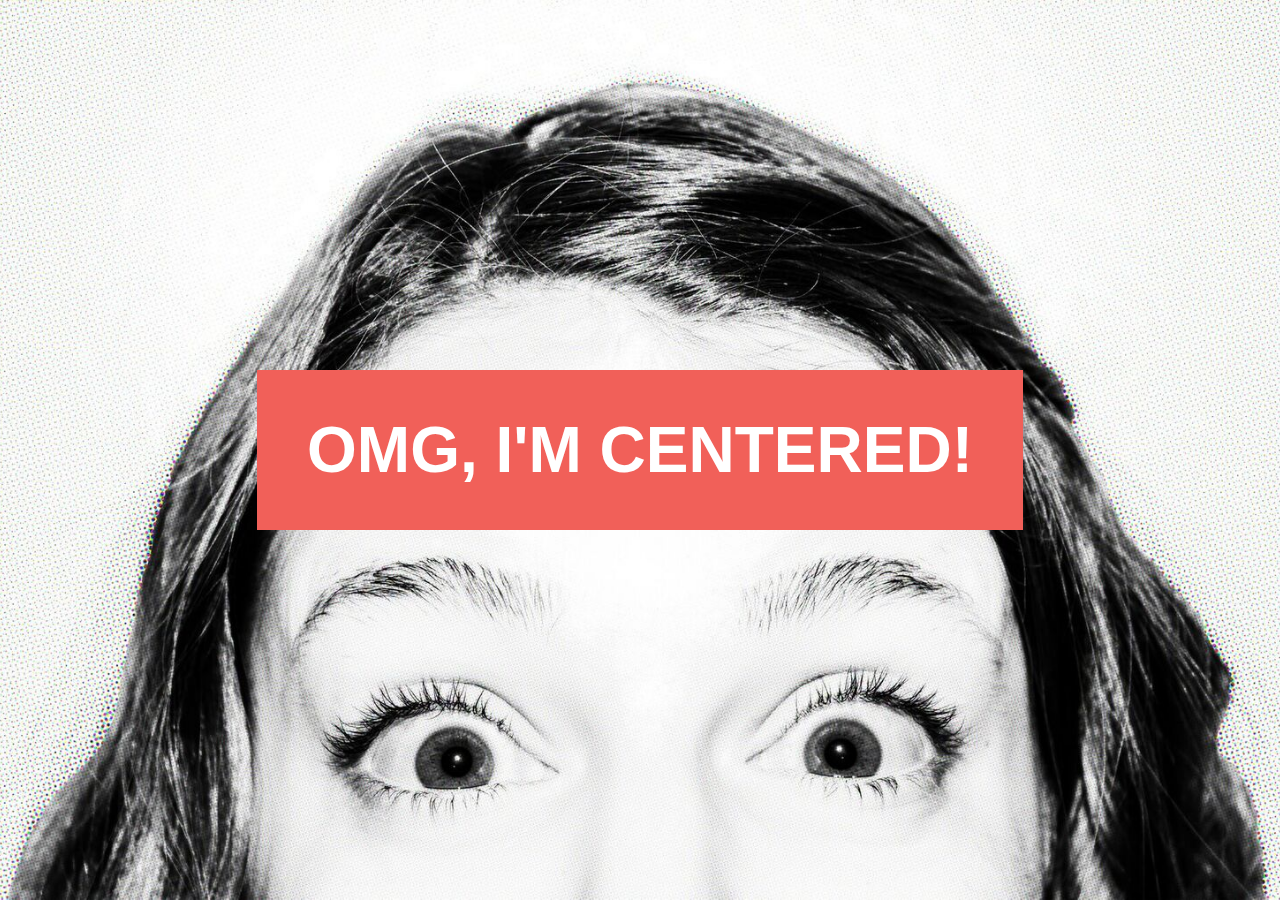
<file: center-flexbox/index.html>
<!DOCTYPE html>
<html lang="en">

<head>
  <meta charset="UTF-8">
  <title>Skillcrush Flexbox Example</title>
  <meta name="viewport" content="width=device-width, initial-scale=1.0">
  <link rel="stylesheet" href="css/style.css">
  <link href="https://fonts.googleapis.com/css?family=Montserrat&display=swap" rel="stylesheet">
</head>

<body>
  <div class="centered">
      <h1>OMG, I'M CENTERED!</h1>
  </div>


</body>

</html>
</file>
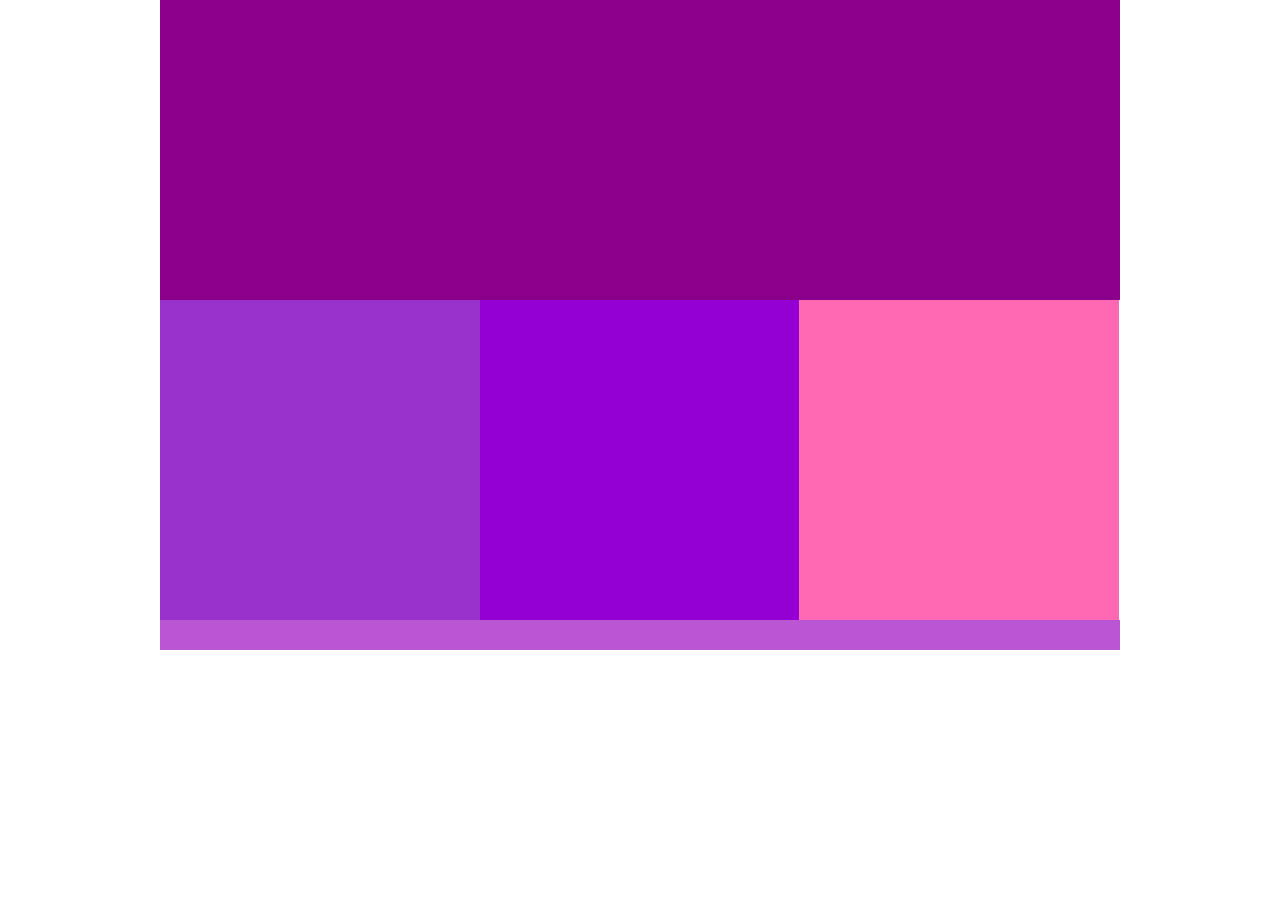
<file: changing-colors/index.html>
<!doctype html>
<html>
  <head>
    <meta charset="UTF-8">
    <meta name="viewport" content="width=device-width, initial-scale=1">
    <title>Skillcrush Testing</title>
    <link rel="stylesheet" type="text/css" href="css/main.css" />
  </head>

  <body>
    <div id="wrapper">
      <header>

      </header>
      <div id="column-1" class="col-3"></div>
      <div id="column-2" class="col-3"></div>
      <div id="column-3" class="col-3"></div>


      <div class="clear"></div>
      <footer>

      </footer>

    </div><!-- wrapper -->
  </body>
</html>
</file>
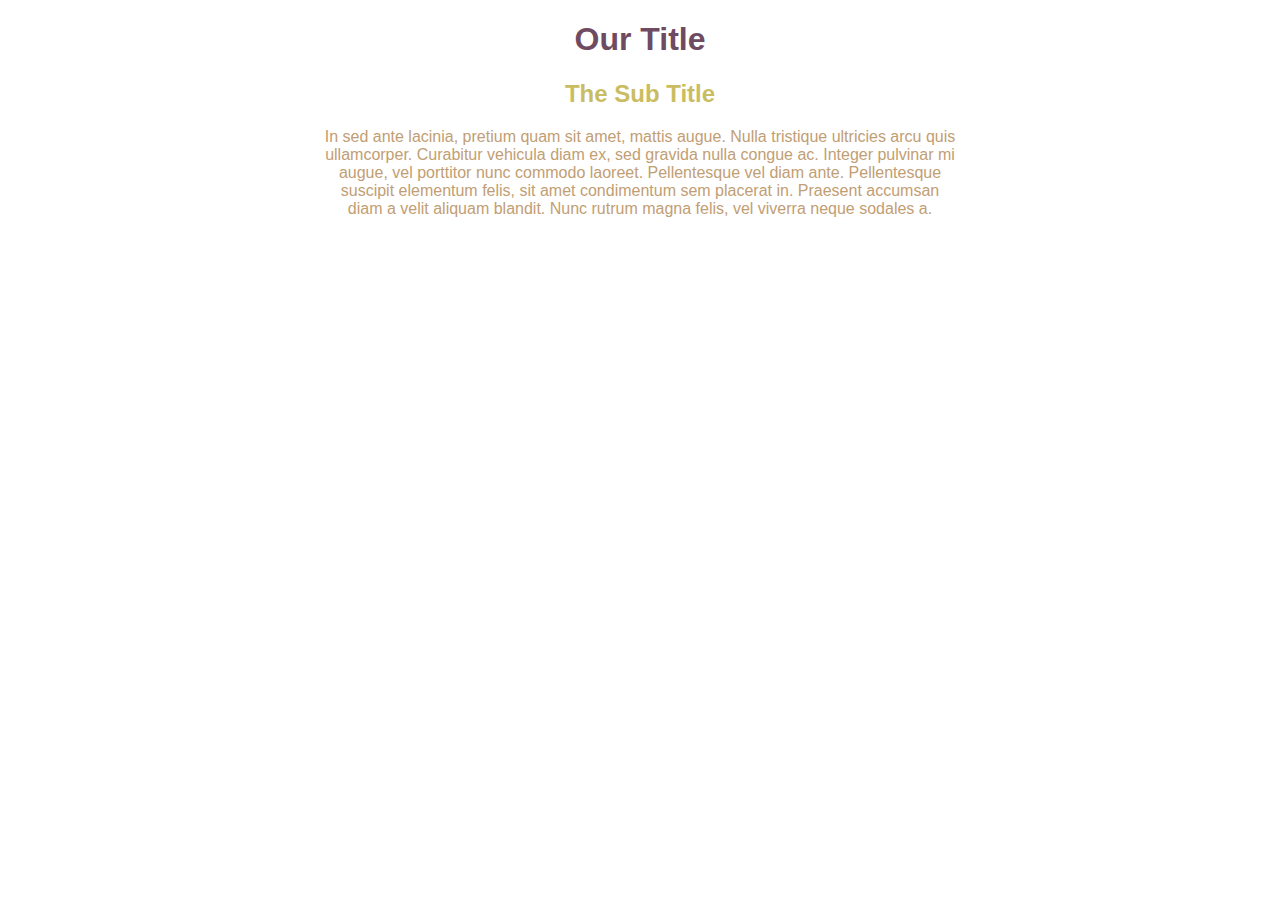
<file: font-colors-starter/index.html>
<!doctype html>
<html lang="en">

<head>
  <meta charset="UTF-8">
  <title>Changing font colors</title>
  <link rel="stylesheet" type="text/css" href="css/main.css" />
  <meta name="viewport" content="width=device-width, initial-scale=1">
</head>

<body>

<section>
    <h1>Our Title</h1>
    <h2>The Sub Title</h2>
    <p>In sed ante lacinia, pretium quam sit amet, mattis augue. Nulla tristique ultricies arcu quis ullamcorper. Curabitur vehicula diam ex, sed gravida nulla congue ac. Integer pulvinar mi augue, vel porttitor nunc commodo laoreet. Pellentesque vel diam ante. Pellentesque suscipit elementum felis, sit amet condimentum sem placerat in. Praesent accumsan diam a velit aliquam blandit. Nunc rutrum magna felis, vel viverra neque sodales a.</p>
</section>

</body>

</html>
</file>
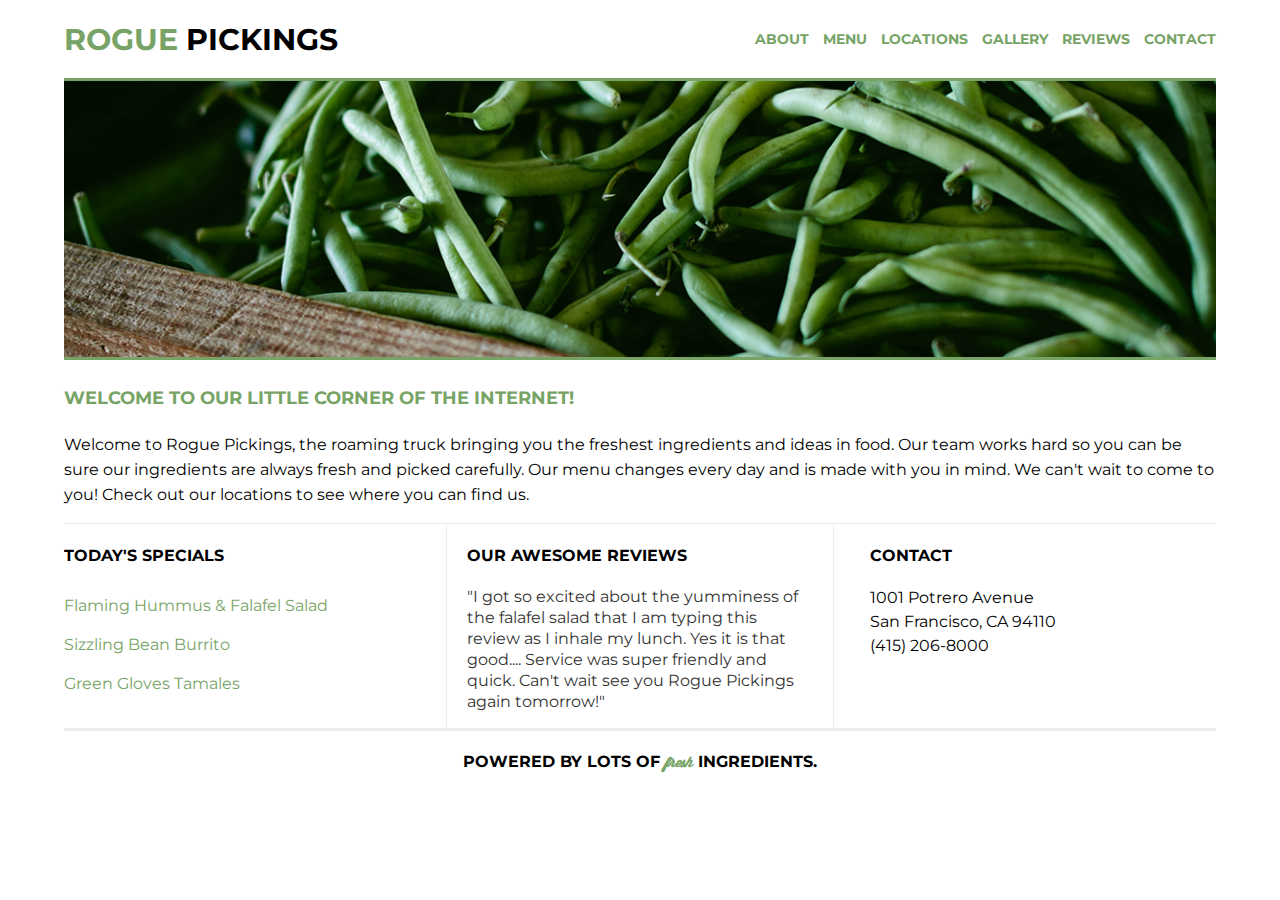
<file: rouge-pickings-site/index.html>
<!doctype html>
<html>
    <head>
        <meta charset="utf-8">
        <meta http-equiv="x-ua-compatible" content="ie=edge">
        <title>Rogue Pickings | Brush Up Those Skills!</title>
        <meta name="viewport" content="width=device-width, initial-scale=1, shrink-to-fit=no">
        <link rel="stylesheet" href="css/normalize.css">
        <link rel="stylesheet" href="css/main.css">
        <link href="https://fonts.googleapis.com/css?family=Montserrat:400,700" rel="stylesheet">
    </head>
    <body>
        <div class="container">
            <header>
                <h1><span>rogue</span> pickings</h1>
                <nav>
                    <ul>
                        <li>
                            <a href="">About</a>
                        </li>
                        <li>
                            <a href="">Menu</a>
                        </li>
                        <li>
                            <a href="">Locations</a>
                        </li>
                        <li>
                            <a href="">Gallery</a>
                        </li>
                        <li>
                            <a href="">Reviews</a>
                        </li>
                        <li>
                            <a href="">Contact</a>
                        </li>
                    </ul>
                </nav>
            </header>
            <section class="top-section">
                <div class="main-image"><img src="img/download.jpg" alt="green beans" /></div>
                <div class="main-title">
                    <h3>Welcome to our little corner of the internet!</h3>
                    <p>Welcome to Rogue Pickings, the roaming truck bringing you the freshest ingredients and ideas in food. Our team works hard so you can be sure our ingredients are always fresh and picked carefully. Our menu changes every day and is made with you in mind. We can't wait to come to you! Check out our locations to see where you can find us.</p>
                </div>
            </section>
            <section class="bottom-section">
                <div class="section-one">
                    <h4>Today's Specials</h4>
                    <ul class="menu">
                        <li>Flaming Hummus &amp; Falafel Salad</li>
                        <li>Sizzling Bean Burrito</li>
                        <li>Green Gloves Tamales</li>
                    </ul>
                </div>
                <div class="section-two">
                    <h4>Our Awesome Reviews</h4>
                    <p class="reviews">"I got so excited about the yumminess of the falafel salad that I am typing this review as I inhale my lunch. Yes it is that good.... Service was super friendly and quick. Can't wait see you Rogue Pickings again tomorrow!"</p>
                </div>
                <div class="section-three"><h4>Contact</h4>
                    <p class="address">1001 Potrero Avenue<br>
                        San Francisco, CA 94110<br>
                        (415) 206-8000 </p>
                </div>
            </section>
            <footer>
                <h4>Powered by lots of <span>fresh</span> ingredients.</h4>
            </footer>
        </div>
    </body>
</html>
</file>
<file: center-flexbox/css/style.css>
html {
  height: 100%;
  margin: 0;
  font-size: 16px;
}

body {
  height: 100%;
  margin: 0;
  display: flex;
  justify-content: center;
  align-items: center;
  background: url('../img/wow.png') bottom center no-repeat;
  background-size: cover;
  font-size: 1em;
}

.centered {
  padding: 0 3.125em;
  font-family:'Monsterrat', sans-serif;
  background: #f16059;
}

h1 {
  font-size: 2em;
  color: #fff;
  text-align: center;
}

/*****BREAKPOINTS*****/

@media screen and (min-width: 786px) {
  h1 {
    font-size: 3em;
  }
}

@media screen and (min-width: 1200px) {
  h1 {
    font-size: 4em;
  }
}
</file>
<file: changing-colors/css/main.css>
@charset "UTF-8";
/* CSS Document */

html, body {
  margin: 0px;
}

.clear {
  clear: both;
}

#wrapper {
  width: 100%;
  max-width: 960px;
  margin: auto;
}


/*---------- HEADER ----------*/

header {
  height: 300px;
  width: 100%;
  background: #e3e3e3;
}


/*---------- CONTENT AREA ----------*/

.col-3 {
  width: 100%;
  height: 320px;
  float: left;
}

#column-1 {
  background: #d5d5d5;
}

#column-2 {
  background: #d5d5d5;
}

#column-3 {
  background: #d5d5d5;
}


/*---------- FOOTER ----------*/

footer {
  width: 100%;
  height: 30px;
  background: #e3e3e3;
}


/*---------- TABLET ----------*/
/* Change the background colors below */

@media (min-width: 768px) {
  header {
    background-color: #7FFFD4;
  }

  #column-1 {
    background-color: #00FFFF;
  }

  #column-2 {
    background-color: #5F9EA0;
  }

  #column-3 {
    background-color: #6495ED;
    width:100%;
  }

  footer {
    background-color: #00FFFF;
  }

  .col-3 {
    width: 50%;
  }

}


/*---------- Desktops ----------*/
@media (min-width: 1200px) {
  header {
    background-color: #8B008B;
  }

  #column-1 {
    background-color: #9932CC;
  }

  #column-2 {
    background-color: #9400D3;
  }

  #column-3 {
    background-color: #FF69B4;
    width: 33.3%;
  }

  footer {
    background-color: #BA55D3;
  }

  .col-3 {
    width: 33.3%;
  }

}
</file>
<file: font-colors-starter/css/main.css>
body, html {
  text-align: center;
  font-family: Gotham, Helvetica, Arial, sans-serif;
  font-size: 1em;
}

section {
  width: 50%;
  margin: auto;
}

h1 {
  font-size: 2em;
}

h2 {
  font-size: 1.5em;
}

/****BREAKPOINTS*****/

@media (max-width:767px) {
  h1 {
    color:#7b7d70;
  }

  h2 {
    color:#4eafb8;
  }

  p {
    color:#ff8641;
  }

}

@media (min-width:768px) {
  h1 {
    color:#02cbd2;
  }

  h2 {
    color:#fcc02a;
  }

  p {
    color:#7b8f8e;
  }

}

@media (min-width:1200px) {
  h1 {
    color:#6e4b61;
  }

  h2 {
    color:#cabd61;
  }

  p {
    color:#c19e74;
  }

}
</file>
<file: rouge-pickings-site/css/main.css>
html {
	font-size: 16px;
}

@font-face{
	font-family: 'Wisdom Script';
	src: url('../fonts/wisdom-script.otf') format('opentype');
}

body {
	font-family: 'Montserrat', Helvetica, Arial, sans-serif;
	font-size: 1em;
	display: flex;
	justify-content: center;
	align-items: center;
	flex-flow: row wrap;
}

.container{
	max-width: 1200px;
	width: 90%;
	margin: 0 auto;
	display: flex;
	justify-content: center;
	align-items: center;
	flex-flow: row wrap;
}

h1,
h2,
h3,
h4 {
	color: black;
	text-transform: uppercase;
	font-weight: 700;
}
h1 {
	font-size: 1.875em;
}
h2 {
    font-size: 1.5em;
}
h3 {
	font-size: 1.125em;
	color: #77a466;
}
h4 {
	font-size: 1em;
}

p {
	font-size: .875em;
	line-height: 1.3125em;
    padding: 0 1.875em;
}

/*The widths are in a percentage!*/
header {
	border-bottom: 3px solid #77a466;
	text-align: center;
	width: 100%;
	margin: 0 auto;
	display: flex;
	justify-content: center;
	align-items: center;
	flex-flow: row wrap;
}

header h1 {
	margin: 0;
	padding: 38px 20px 20px 20px;
	width: 100%;
	border-bottom: 3px solid #77a466;
}
header h1 span {
	color: #77a466;
}

header nav {
	width: 100%;
	padding: 20px 0;
}
header nav ul {
	margin: 0;
	padding: 0;
	list-style: none;
}
header nav ul li {
	text-transform: uppercase;
	font-weight: 700;
	font-size: .875em;
	padding: 10px 0;
}
header nav ul li a{
	text-decoration: none;
	color:#77a466;
}

/*The widths are in a percentage!*/
.top-section,
.bottom-section {
	display: flex;
	justify-content: center;
	align-items: center;
	flex-flow: row wrap;
}

.main-image img {
	width: 100%;
	border-bottom: 3px solid #77a466;
}

.main-title h3 {
	text-align: left;
	padding: 5px 0;
	color: #77a466;
}

.main-title p {
	padding: 0;
	font-size: 1em;
	line-height: 1.5625em;
}

.section-one,
.section-two,
.section-three {
	width: 100%;
	border-top: 1px solid #eee;
}

.menu {
	list-style: none;
	padding: 0;
}
.menu li {
	padding: 10px 0;
	color:#77a466;
}

.reviews {
	color: #333;
	font-size: 1em;
	line-height: 1.3125em;
	padding: 0;
}

.address {
	font-size: 1em;
	line-height: 1.5em;
	padding: 0;
}

/*The widths are in a percentage!*/
footer {
	border-top: 3px solid #eee;
	text-align: center;
	width: 100%;
	display: flex;
	justify-content: center;
	align-items: center;
	flex-flow: row wrap;
}
footer span {
	font-family: 'Wisdom Script', cursive;
	text-transform: lowercase;
	color: #77a466;
	font-size: 14px;
}

/*****BREAKPOINTS*****/

@media only screen and (min-width: 768px) {
	.bottom-section {
			justify-content: space-between;
			align-items: flex-start;
			border-top: 1px solid #eee;
	}

	.section-one,
	.section-two,
	.section-three {
			flex-basis: 30%;
			border-top: none;
	}

	.section-two {
			border-left: 1px solid #eee;
			border-right: 1px solid #eee;
			padding: 0 20px;
	}
}

@media only screen and (min-width: 1200px) {
	header {
		justify-content: space-between;
	}

	header h1 {
		text-align: left;
		width: 30%;
		padding: 0;
		border-bottom: none;
	}

	header nav {
		width: 40%;
	}

	header nav ul {
		display: flex;
		justify-content: space-between;
	}
}
</file>
